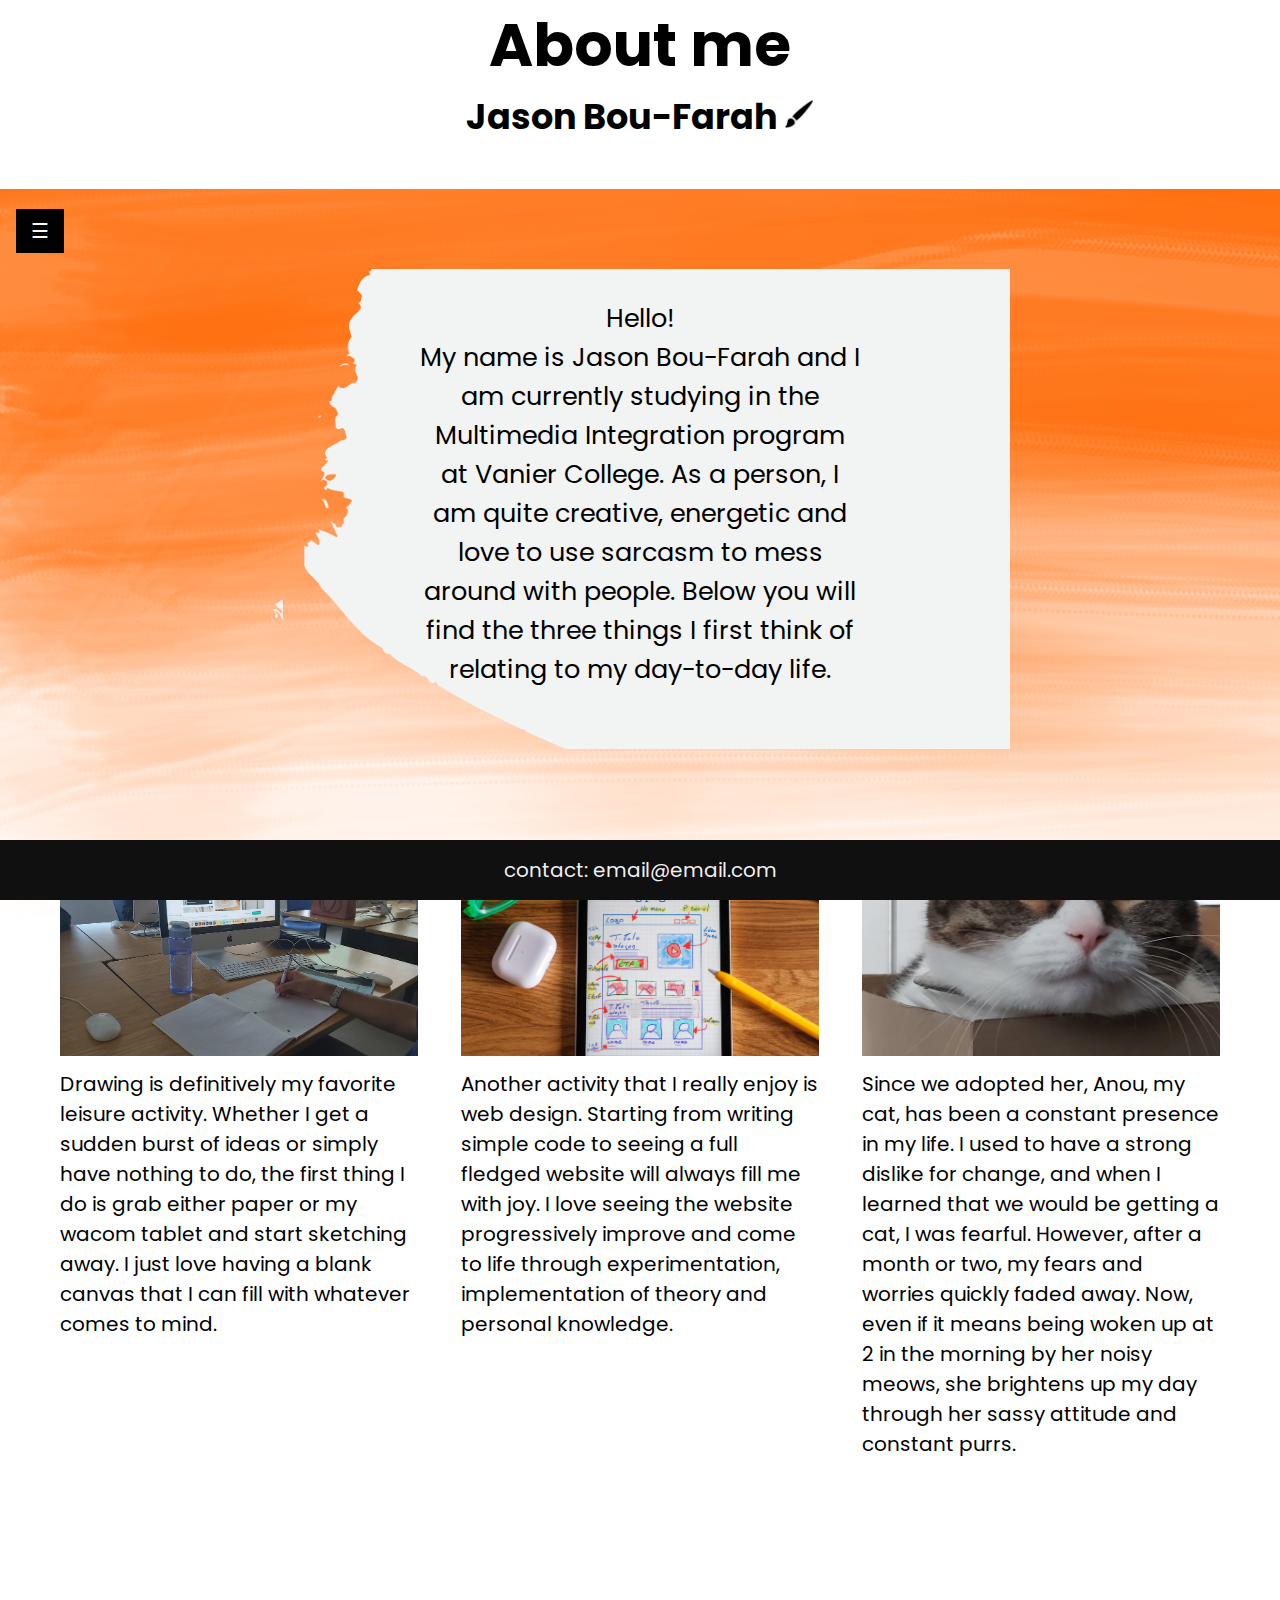
<file: project1/index.html>
<!DOCTYPE html>
<html lang="en">
<head>
    <meta charset="UTF-8">
    <meta http-equiv="X-UA-Compatible" content="IE=edge">
    <meta name="viewport" content="width=device-width, initial-scale=1.0">
    <title>Web 1</title>

    <link rel="preconnect" href="https://fonts.googleapis.com">
<link rel="preconnect" href="https://fonts.gstatic.com" crossorigin>
<link href="https://fonts.googleapis.com/css2?family=Merriweather:wght@700&family=Poppins:ital,wght@0,400;1,600&display=swap" rel="stylesheet">

<link rel="stylesheet" href="css/style.css">
</head>
<body>
    <nav>
        <a href=""></a>
        <a href=""></a>
    </nav>
    <header>
        <div class="fade-in-text">
            <h1>About me</h1>
        </div>
          <div class="fade-in-text2">
        <h3>Jason Bou-Farah
            <img src="./images/brush.png" alt=""
            style="width: 30px;height: 30px;">
        </h3>
            
    </div> 

<br>

    
      
    
   
    </header>
     <!--sidebar-->  
     <div id="mySideBar" class="sidebar">
        <a href="javascript:void(0)" class="closebtn" onclick="closeNav()">x</a>
        <a href="../index.html">Home</a>
    </div>

    <div id="main">
        <button class="openbtn" onclick="openNav()">&#9776;</button>
       
    </div>

    <script>
    function openNav(){
        document.getElementById("mySideBar").style.width = "250px";
        document.getElementById("main").style.marginLeft = "250px";
    }

        function closeNav(){
            document.getElementById("mySideBar").style.width = "0";
            document.getElementById("main").style.marginLeft = "0";
        }
    </script>
    

     <!--sidebar-->  
    <div class="intro">
     <p> Hello!
         <br> 
My name is Jason Bou-Farah and I am currently studying in the Multimedia Integration program at Vanier College. As a person, I am quite creative, energetic and love to use sarcasm to mess around with people. Below you will find the three things I first think of relating to my day-to-day life.
     </p>
     </div>

    <div style="margin-left: 25%;"></div>
</div>

    <br>
    <section id="gallery">
        <figure>
            <div class="fade-in-pic zoom">
                <a href="./images/20231003_094339.jpg">

            <img src="images/20231003_094339.jpg" alt="">
        
                </a>
            
            <figcaption>Drawing is definitively my favorite leisure activity. Whether I get a sudden burst of ideas or simply have nothing to do, the first thing I do is grab either paper or my wacom tablet and start sketching away. I just love having a blank canvas that I can fill with whatever comes to mind. </figcaption>
            </a> 
        </figure>
        <figure>
            <div class="fade-in-pic zoom">
                <a href="./images/pexels-davide-baraldi-11813187.jpg" target="blank">

            <img src="./images/pexels-davide-baraldi-11813187.jpg" alt=""> 
        
                </a>
            
            <figcaption>Another activity that I really enjoy is web design. Starting from writing simple code to seeing a full fledged website will always fill me with joy. I love seeing the website progressively improve and come to life through experimentation, implementation of theory and personal knowledge.</figcaption>
        </figure>
        <figure>
            <div class="fade-in-pic zoom">
                <a href="./images/cat.jpg" target="blank">

            <img src="images/cat.jpg" alt="">
        
                </a>
            
            <figcaption>Since we adopted her, Anou, my cat, has been a constant presence in my life. I used to have a strong dislike for change, and when I learned that we would be getting a cat, I was fearful. However, after a month or two, my fears and worries quickly faded away. Now, even if it means being woken up at 2 in the morning by her noisy meows, she brightens up my day through her sassy attitude and constant purrs. </figcaption>
        </figure>
        
        
    
    </div>


    

        
        
        
    </section>
    <div class="footer">
        <footer> contact: email@email.com</footer>
        </div>
</body>
</html>
</file>
<file: project1/css/style.css>
* {
  box-sizing: border-box;
  margin: 0;
  padding: 0;
}

figure img {
  width: 100%;
  aspect-ratio: 16/9;
  object-fit: cover;
}

html,
body {
  font-family: "Poppins", sans-serif;
  font-size: 30px;
  size: 150vh;
  font: bold;
}

h1,
h2,
h3,
h4,
h5,
h6,
a {
  font-family: "Poppins", sans-serif;
 
}

body {
  background-image:url(../images/background2.png);
  background-repeat: no-repeat;
}

header {
  background-color: rgb(255, 255, 255);
}
.intro {
  background-image: url(../images/paintstroke4.png);
  background-size: cover;
  background-repeat: no-repeat;

  padding-bottom: 2rem;
  padding-top: 1rem;
  margin-left: 9rem;
  margin-right: 9rem;
  animation: fadeIn3 5s;
}

p {
  word-wrap: break-word;
  text-align: center;
  font-size: 0.85rem;
  text-justify: auto;
  margin-left: 5rem;
  margin-right: 5rem;
}

.box {
  inline-size: 150px;
  overflow-wrap: break-word;
}

figure figcaption {
  word-wrap: break-word;
  font-size: 20px;
}
h1,
h2,
h3,
h4,
h5,
h6,
a {
  text-align: center;
}
/*SIDEBAR--------------------------------------------*/
.sidebar {
  height: 100%;
  width: 0;
  position: fixed;
  z-index: 1;
  top: 0;
  left: 0;
  background-color: black;
  overflow-x: hidden;
  padding-top: 60px;
  transition: 0.5s;
}

.sidebar a {
  padding: 8px 8px 8px 32px;
  text-decoration: none;
  font-size: 25px;
  color: rgb(177, 181, 185);
  display: block;
  transition: 0.3s;
}

.sidebar a:hover {
  color: aliceblue;
}

.sidebar .closebtn {
  position: absolute;
  top: 0;
  right: 25px;
  font-size: 36px;
  margin-left: 50px;
}

.openbtn {
  font-size: 20px;
  cursor: pointer;
  background-color: black;
  color: white;
  padding: 10px 15px;
  border: none;
}

.openbtn:hover {
  background-color: #444;
}

#main {
  transition: margin-left 0.5s;
  padding: 16px;
}

@media screen and (max-height: 450px) {
  .sidebar {
    padding-top: 15px;
  }
  .sidebar a {
    font-size: 18px;
  }
}

#gallery {
  display: grid;
  grid-template-columns: 1fr 1fr 1fr;
  box-shadow: 25px 22px 0px -3px rgba(255,199,0,1);
  -webkit-box-shadow: 25px 22px 0px -3px rgba(255,199,0,1);
  -moz-box-shadow: 25px 22px 0px -3px rgba(255,199,0,1);
  gap: 1.44rem;
  padding: 2rem 2rem 10rem 2rem;
}


/*ANIMATIONS------------------------------------------------*/

.fade-in-text {
  animation-name: fadeIn;
  animation-duration: 3s;
}

.fade-in-text2 {
  animation-name: fadeIn2;
  animation-duration: 3s;
}

.fade-in-pic {
  animation: fadeIn3 5s;
}

@keyframes fadeIn {
  0% {
    opacity: 0;
  }
  100% {
    opacity: 1;
  }
}

@keyframes fadeIn2 {
  0% {
    opacity: 0;
  }
  20% {
    opacity: 0;
  }
  100% {
    opacity: 1;
  }
}

@keyframes fadeIn3 {
  0% {
    opacity: 0;
  }
  30% {
    opacity: 0;
  }
  100% {
    opacity: 1;
  }
}

.footer {
  width: 100%;
  background-color: rgb(16 16 16 /1);
  color: rgba(255, 255, 255, 0.95);
  display: grid;
  justify-items: center;
  position: fixed;
  bottom: 0;
  padding: 0.5rem 0;
  font-size: 20px;
}

@media screen and (max-width: 1100px) {
  figure img {
    width: 100%;
  }
  #gallery {
    grid-template-columns: 1fr;
    padding: 0 1.2rem;
    padding-bottom: 2rem;
  }
  h1 {
    font-size: 35px;
  }
  h3 {
    font-size: 25px;
  }
  figcaption {
    font-size: 0.5rem;
  }
  .intro{
    margin: 0;
    background-image: url(../images/paintstroke6.png);
  }
  p {
    font-size: 0.5rem;
    margin-left: 0rem;
    margin-right: 0rem;
  }
}
</file>
